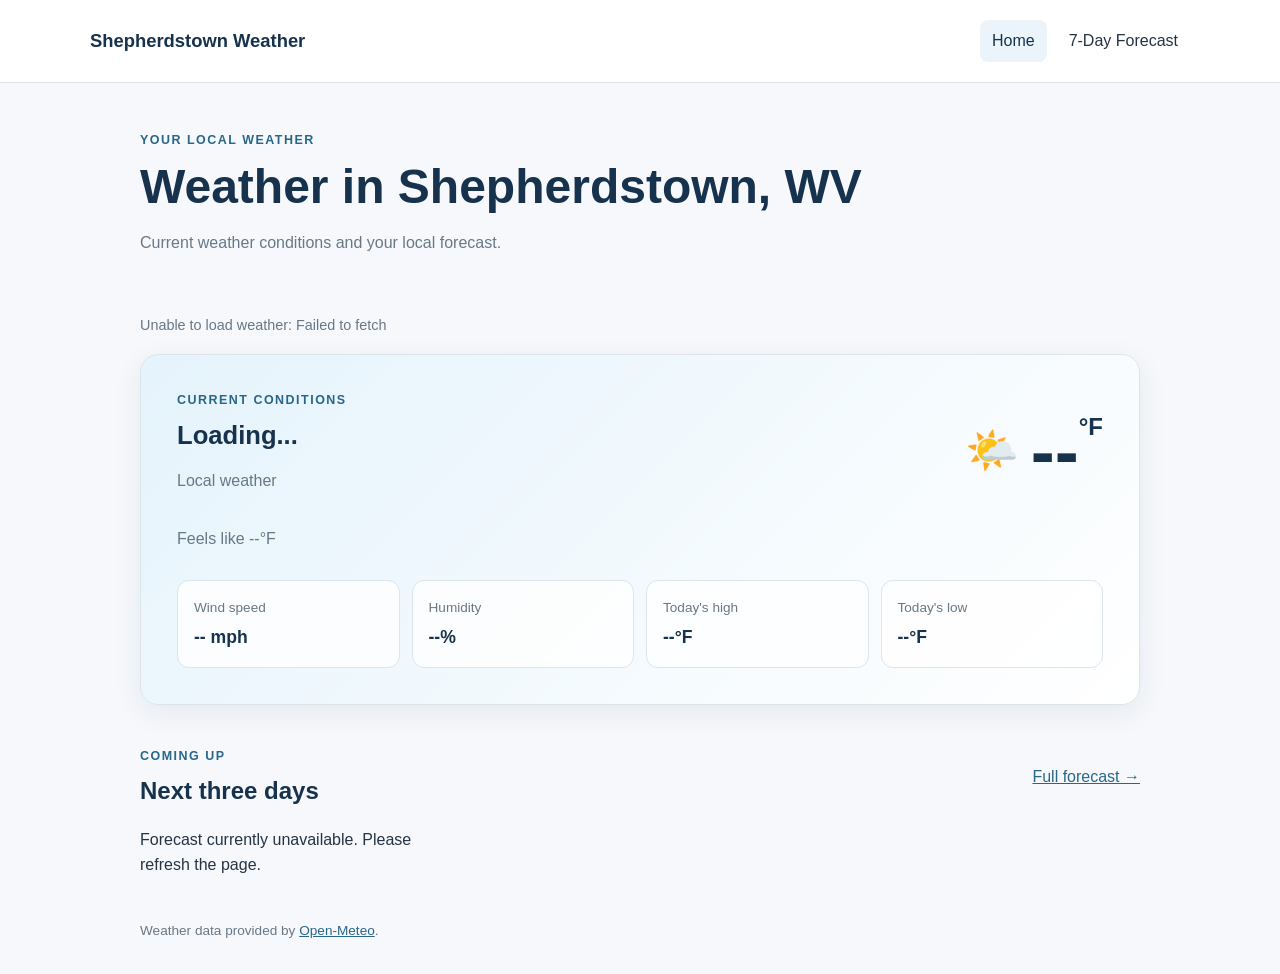
<file: index.html>
<!DOCTYPE html>
<html lang="en">
<head>
    <meta charset="UTF-8">
    <meta name="viewport" content="width=device-width, initial-scale=1.0">
    <meta name="description" content="Current weather and forecast for Shepherdstown, West Virginia.">
    <meta name="theme-color" content="#17324d">
    <title>Shepherdstown Weather | Home</title>
    <link rel="stylesheet" href="style.css">
    <script src="weather.js" defer></script>
</head>
<body>
    <header class="site-header">
        <a class="brand" href="index.html">Shepherdstown Weather</a>

        <nav aria-label="Main navigation">
            <a class="active" href="index.html" aria-current="page">Home</a>
            <a href="forecast.html">7-Day Forecast</a>
        </nav>
    </header>

    <main class="container">
        <section class="intro">
            <p class="eyebrow">YOUR LOCAL WEATHER</p>
            <h1>Weather in Shepherdstown, WV</h1>
            <p>Current weather conditions and your local forecast.</p>
        </section>

        <p id="weather-status" class="status" role="status" aria-live="polite">
            Loading the latest weather...
        </p>

        <section class="weather-card" aria-label="Current weather">
            <div class="weather-main">
                <div>
                    <p class="eyebrow">CURRENT CONDITIONS</p>
                    <h2 id="current-condition">Loading...</h2>
                    <p id="current-date" class="muted">Local weather</p>
                </div>

                <div class="temperature">
                    <span id="current-icon" class="weather-icon"
                          aria-hidden="true">🌤️</span>
                    <span id="current-temp">--</span>
                    <span>°F</span>
                </div>
            </div>

            <p id="feels-like" class="muted">Feels like --°F</p>

            <div class="weather-details">
                <div class="detail">
                    <span>Wind speed</span>
                    <strong id="wind-speed">-- mph</strong>
                </div>

                <div class="detail">
                    <span>Humidity</span>
                    <strong id="humidity">--%</strong>
                </div>

                <div class="detail">
                    <span>Today's high</span>
                    <strong id="today-high">--°F</strong>
                </div>

                <div class="detail">
                    <span>Today's low</span>
                    <strong id="today-low">--°F</strong>
                </div>
            </div>
        </section>

        <section class="section">
            <div class="section-heading">
                <div>
                    <p class="eyebrow">COMING UP</p>
                    <h2>Next three days</h2>
                </div>

                <a href="forecast.html">Full forecast →</a>
            </div>

            <div id="home-forecast" class="forecast-grid">
                <p>Loading forecast...</p>
            </div>
        </section>

        <p class="data-credit">
            Weather data provided by
            <a href="https://open-meteo.com/"
               target="_blank"
               rel="noopener noreferrer">Open-Meteo</a>.
        </p>
    </main>
    </footer>
</body>
</html>
</file>
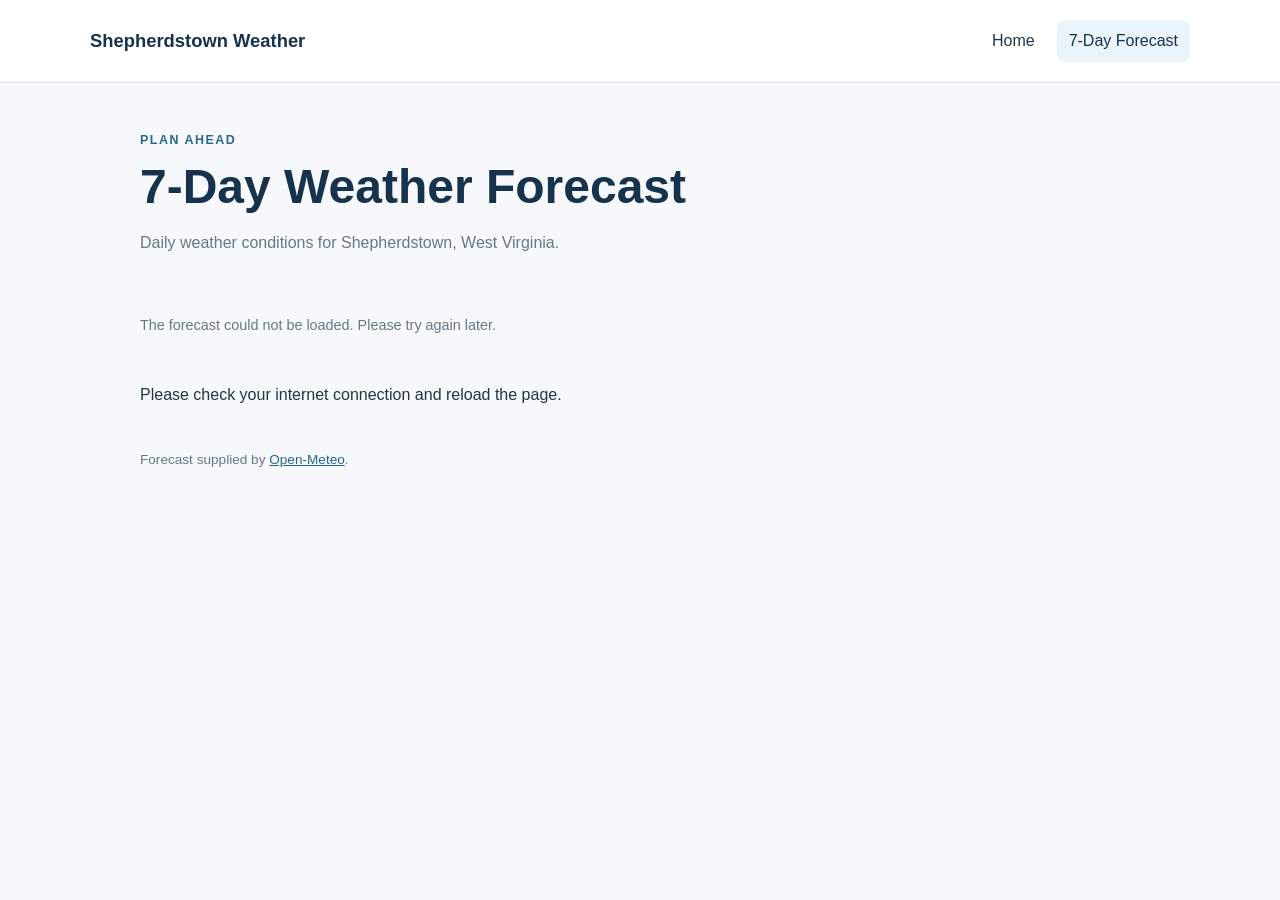
<file: forecast.html>
<!DOCTYPE html>
<html lang="en">
<head>
    <meta charset="UTF-8">
    <meta name="viewport" content="width=device-width, initial-scale=1.0">
    <meta name="description" content="Seven-day weather forecast for Shepherdstown, WV.">
    <meta name="theme-color" content="#17324d">
    <title>7-Day Forecast | Shepherdstown Weather</title>
    <link rel="stylesheet" href="style.css">
    <script src="forecast.js" defer></script>
</head>
<body>
    <header class="site-header">
        <a class="brand" href="index.html">Shepherdstown Weather</a>

        <nav aria-label="Main navigation">
            <a href="index.html">Home</a>
            <a class="active" href="forecast.html" aria-current="page">
                7-Day Forecast
            </a>
        </nav>
    </header>

    <main class="container">
        <section class="intro">
            <p class="eyebrow">PLAN AHEAD</p>
            <h1>7-Day Weather Forecast</h1>
            <p>Daily weather conditions for Shepherdstown, West Virginia.</p>
        </section>

        <p id="forecast-status" class="status" role="status" aria-live="polite">
            Loading seven-day forecast...
        </p>

        <section class="section" aria-label="Weekly weather forecast">
            <div id="weekly-forecast" class="weekly-list">
                <p>Loading forecast...</p>
            </div>
        </section>

        <p class="data-credit">
            Forecast supplied by
            <a href="https://open-meteo.com/"
               target="_blank"
               rel="noopener noreferrer">Open-Meteo</a>.
        </p>
    </main>
    </footer>
</body>
</html>
</file>
<file: style.css>
:root {
    --navy: #17324d;
    --blue: #28678a;
    --sky: #eaf4fa;
    --paper: #f6f8fb;
    --white: #ffffff;
    --text: #253444;
    --muted: #687887;
    --border: #dce5ec;
    --radius: 18px;
    --shadow: 0 8px 28px rgba(23, 50, 77, 0.08);
}

* {
    box-sizing: border-box;
}

html {
    scroll-behavior: smooth;
}

body {
    margin: 0;
    min-height: 100vh;
    background: var(--paper);
    color: var(--text);
    font-family: Arial, Helvetica, sans-serif;
    line-height: 1.6;
}

a {
    color: var(--blue);
}

a:focus-visible {
    outline: 3px solid #e3a43b;
    outline-offset: 4px;
}

.site-header {
    display: flex;
    align-items: center;
    justify-content: space-between;
    gap: 24px;
    padding: 20px max(5%, calc((100% - 1100px) / 2));
    background: var(--white);
    border-bottom: 1px solid var(--border);
}

.brand {
    color: var(--navy);
    font-size: 1.15rem;
    font-weight: 700;
    text-decoration: none;
}

nav {
    display: flex;
    flex-wrap: wrap;
    gap: 10px;
}

nav a {
    padding: 8px 12px;
    color: var(--text);
    border-radius: 8px;
    text-decoration: none;
}

nav a:hover,
nav a.active {
    background: var(--sky);
    color: var(--navy);
}

.container {
    width: min(100% - 36px, 1000px);
    margin: 0 auto;
}

.intro {
    padding: 48px 0 28px;
}

.eyebrow {
    margin: 0 0 8px;
    color: var(--blue);
    font-size: 0.78rem;
    font-weight: 700;
    letter-spacing: 0.12em;
}

h1,
h2,
h3,
p {
    overflow-wrap: anywhere;
}

h1 {
    margin: 0 0 12px;
    color: var(--navy);
    font-size: clamp(2rem, 5vw, 3rem);
    line-height: 1.15;
}

h2 {
    color: var(--navy);
    line-height: 1.3;
}

.intro > p:last-child {
    color: var(--muted);
}

.status {
    min-height: 26px;
    color: var(--muted);
    font-size: 0.9rem;
}

.weather-card {
    padding: clamp(22px, 5vw, 36px);
    background: linear-gradient(135deg, #e5f3fc, #ffffff);
    border: 1px solid var(--border);
    border-radius: var(--radius);
    box-shadow: var(--shadow);
}

.weather-main {
    display: flex;
    align-items: center;
    justify-content: space-between;
    gap: 20px;
}

.weather-main h2 {
    margin: 0 0 6px;
    font-size: 1.6rem;
}

.temperature {
    display: flex;
    align-items: center;
    color: var(--navy);
    font-size: clamp(2.7rem, 8vw, 4.5rem);
    font-weight: 700;
    line-height: 1;
    white-space: nowrap;
}

.temperature > span:last-child {
    align-self: flex-start;
    font-size: 1.5rem;
}

.weather-icon {
    margin-right: 12px;
    font-size: 2.7rem;
}

.muted {
    color: var(--muted);
}

.weather-details {
    display: grid;
    grid-template-columns: repeat(4, minmax(0, 1fr));
    gap: 12px;
    margin-top: 28px;
}

.detail {
    padding: 16px;
    background: rgba(255, 255, 255, 0.8);
    border: 1px solid var(--border);
    border-radius: 12px;
}

.detail span,
.detail strong {
    display: block;
}

.detail span {
    color: var(--muted);
    font-size: 0.85rem;
}

.detail strong {
    margin-top: 5px;
    color: var(--navy);
    font-size: 1.1rem;
}

.section {
    margin: 42px 0;
}

.section-heading {
    display: flex;
    align-items: center;
    justify-content: space-between;
    gap: 16px;
    margin-bottom: 20px;
}

.section-heading h2 {
    margin: 0;
}

.forecast-grid {
    display: grid;
    grid-template-columns: repeat(3, minmax(0, 1fr));
    gap: 16px;
}

.forecast-card,
.info-card {
    padding: 22px;
    background: var(--white);
    border: 1px solid var(--border);
    border-radius: var(--radius);
    box-shadow: var(--shadow);
}

.forecast-card {
    text-align: center;
}

.forecast-card h3 {
    margin-top: 0;
    color: var(--navy);
}

.forecast-card .weather-icon {
    display: block;
    margin: 12px 0;
    font-size: 2.2rem;
}

.forecast-card .high-low {
    color: var(--navy);
    font-size: 1.15rem;
    font-weight: 700;
}

.forecast-card p {
    margin: 8px 0;
}

.weekly-list {
    display: grid;
    gap: 12px;
}

.forecast-row {
    display: grid;
    grid-template-columns: minmax(120px, 1.2fr)
                           minmax(130px, 1.2fr)
                           minmax(100px, 1fr)
                           minmax(110px, 1fr);
    align-items: center;
    gap: 16px;
    padding: 18px 22px;
    background: var(--white);
    border: 1px solid var(--border);
    border-radius: 12px;
    box-shadow: var(--shadow);
}

.forecast-row .condition {
    color: var(--muted);
}

.forecast-row .high-low {
    color: var(--navy);
    font-weight: 700;
}

.forecast-row .rain-chance {
    color: var(--muted);
    font-size: 0.9rem;
}

.data-credit {
    margin: 32px 0;
    color: var(--muted);
    font-size: 0.85rem;
}

.site-footer {
    margin-top: 56px;
    padding: 24px 18px;
    background: var(--navy);
    color: #ffffff;
    text-align: center;
    font-size: 0.85rem;
}

.site-footer p {
    margin: 5px 0;
}

@media (max-width: 700px) {
    .site-header {
        align-items: flex-start;
        flex-direction: column;
        gap: 12px;
        padding: 18px;
    }

    nav {
        gap: 4px;
    }

    nav a {
        padding: 8px;
        font-size: 0.9rem;
    }

    .intro {
        padding-top: 32px;
    }

    .weather-main {
        align-items: flex-start;
        flex-direction: column;
    }

    .weather-details {
        grid-template-columns: repeat(2, minmax(0, 1fr));
    }

    .forecast-grid {
        grid-template-columns: 1fr;
    }

    .forecast-row {
        grid-template-columns: 1fr 1fr;
        gap: 12px;
        padding: 16px;
    }
}

@media (max-width: 380px) {
    .weather-details {
        grid-template-columns: 1fr;
    }

    .forecast-row {
        grid-template-columns: 1fr;
    }
}

@media (prefers-reduced-motion: no-preference) {
    a {
        transition: color 0.2s ease, background 0.2s ease;
    }
}
</file>
